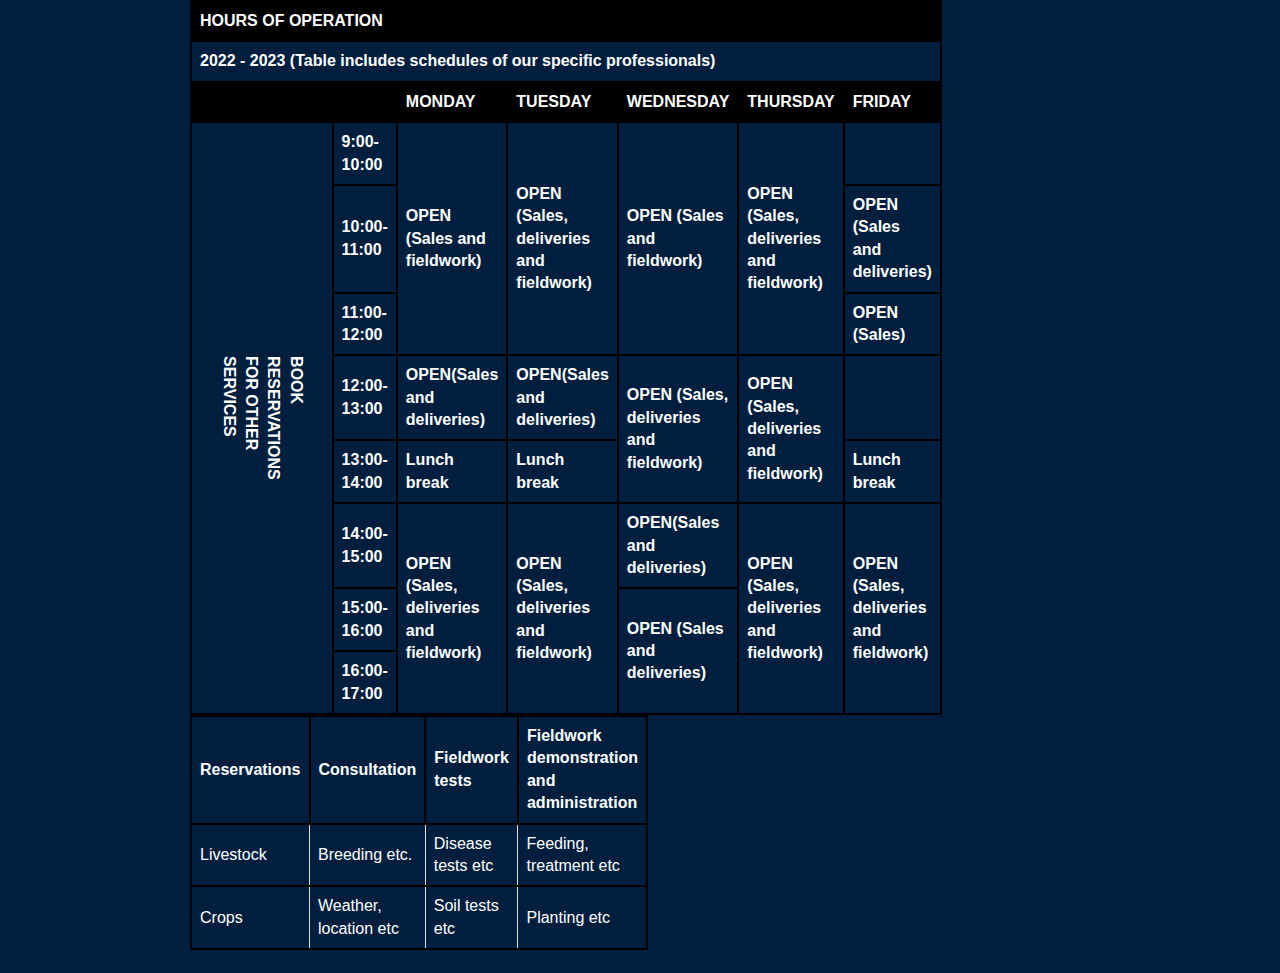
<file: Hours of operation.html>
<!DOCTYPE html>
<html>
   <head>
      <!-- Document Header Starts -->
      <title>Customer Service</title>
      <meta name="description" content="Complete Customer Service page">
      <meta name="keywords" content="Portfolio,HTML,CSS,JavaScript">
      <meta name="author" content="Group 2022">
      <meta name="viewport" content="width=device-width, initial-scale=1.0">
      <link rel="stylesheet" type="text/css" href="style.css">
      <style> 
         /* background styling */
         body{
         background: #001f3f; /* background change */
         color: #fff;
         }
         h1{
         margin-top: 20px;
         margin-bottom: 20px;
         font-size: 60px;
         }
         h2{
         margin-top: 20px;
         }
         h3{
         margin-top: 20px;
         margin-bottom: 20px;
         font-size: 28px;
         }	
         /* Styling the table */
         table {
         font-family: arial, sans-serif;
         border-collapse: collapse;
         width: 100%;
         }
         td, th {
         border: 1px solid #dddddd;
         text-align: left;
         padding: 8px;
         }
      </style>
   </head> <!-- Document Header Ends -->   
   <body>      
      <div class="container">
         <title>time</title>
	<style type="text/css">
		table,tr,th{
			border:2px solid black;
			border-collapse: collapse;
		}
		.one{
			background-color: black;
			color: white;
		}
		span{
			
		}
		table{
			width:50%;
		}
		#three{
			transform: rotate(90deg);
		}

	</style>
</head>
<body>
	<table>
		<tr class="one">
			<th colspan="7">HOURS OF OPERATION</th>
		</tr>
		<tr>
			<th colspan="7">2022 - 2023 (Table includes schedules of our specific professionals)</th>
		</tr>
		<tr class="one">
			<th colspan="2"></th>
			<th>MONDAY</th>
			<th>TUESDAY</th>
			<th>WEDNESDAY</th>
			<th>THURSDAY</th>
			<th>FRIDAY</th>
		</tr>
		<tr>
			<th rowspan="8" id="three">BOOK RESERVATIONS FOR OTHER SERVICES</th>
			<th>9:00-10:00</th>
			<th rowspan="3">OPEN (Sales and fieldwork)</th>
			<th rowspan="3">OPEN (Sales, deliveries and fieldwork)</th>
			<th rowspan="3">OPEN (Sales and fieldwork)</th>
			<th rowspan="3">OPEN (Sales, deliveries and fieldwork)</th>
			<th></th>
			
		</tr>
			<th>10:00-11:00</th>
			<th>OPEN (Sales and deliveries)</th>
		</tr>
		<tr>
			<th>11:00-12:00</th>
			<th>OPEN (Sales)</th>
		</tr>
		<tr>
			<th>12:00-13:00</th>
			<th>OPEN(Sales and deliveries)</th>
			<th>OPEN(Sales and deliveries)</th>
			<th rowspan="2">OPEN (Sales, deliveries and fieldwork)</th>
			<th rowspan="2">OPEN (Sales, deliveries and fieldwork)</th>
			<th></th>

		</tr>
		<tr>
			<th>13:00-14:00</th>
			<th>Lunch break</th>
			<th>Lunch break</th>
			<th>Lunch break</th>
		</tr>
		<tr>
			<th>14:00-15:00</th>
			<th rowspan="3">OPEN (Sales, deliveries and fieldwork)</th>
			<th rowspan="3">OPEN (Sales, deliveries and fieldwork)</th>
			<th>OPEN(Sales and deliveries)</th>
			<th rowspan="3">OPEN (Sales, deliveries and fieldwork)</th>
			<th rowspan="3">OPEN (Sales, deliveries and fieldwork)</th>

		</tr>
		<tr>
			<th>15:00-16:00</th>
			<th rowspan="2">OPEN (Sales and deliveries)</th>
		</tr>
		<tr>
			<TH>16:00-17:00</TH>
		</tr>
		
	</table>

</body>
         <!-- Table -->
         <table>
            <tr>
               <th>Reservations</th>
               <th>Consultation</th>
               <th>Fieldwork tests</th>
               <th>Fieldwork demonstration and administration</th>
            </tr>
            <tr>
               <td>Livestock</td>
               <td>Breeding etc.</td>
               <td>Disease tests etc</td>
               <td>Feeding, treatment etc</td>
            </tr>
            <tr>
               <td>Crops</td>
               <td>Weather, location etc</td>
               <td>Soil tests etc</td>
               <td>Planting etc</td>
            </tr>
         </table> <!-- Table ends -->         
              
      <br>
   </body>
</html>
</file>
<file: style.css>
/* Changing value of margin and padding for all attricute to 0 */
* { 
margin: 0;
padding: 0;
box-sizing: border-box;
}
/* General styling for the body*/
body {
font-family: Arial, sans-serif;
line-height: 1.4;
color: #333;
overflow-x: hidden;
}
.container{
font-family:Tahoma, Geneva, sans-serif;
text-align: justify;
width: 900px;
margin:auto;
}

/* Navbar */
#navbar {
display: flex;
justify-content: space-between;
background: #000;
padding: 12.8px 80px;
top:0;
position:sticky;
z-index: 1;
border-bottom: 3px solid #0000FF;
} 
/* Styling the unordered list */
#navbar ul {
display: flex;
list-style: none;
align-items: center;
}
/* Styling the links in navbar */
#navbar  li a {
text-decoration: none;
color: #fff;
padding: 11.2px;
font-size: 16px;
margin: 0 8px;
border-radius: 5px;
transition: background-color 0.5s;
}
/* Navbar hover effect */
#navbar  .nav-hover a:hover {
color: #000;
background-color: #fff;
}
/* Background styling for the footer*/
.bg{
background: url(Images/footer.png);
color: #fff;
}
/* Styling fot links in the footer */
.bg a{
text-decoration: none;
color: #fff;
margin-bottom: 10px;
padding: 30px;
}
/* Hover effect fot links in the footer*/
.bg a:hover{
color:#0378ff;
}
/* Styling the content that will appear on top of the background*/
#content{
display: flex;
flex-direction: column;
text-align: center;
align-items: center;
left: 0;
right: 0;
bottom: 0;
background: rgba(0,0,0,0.6); /* background Opacity increased to make it darker */
color: #fff;
height: 600px;
}
/* background styling and image for the content */
#contentImage{
background: url(Images/image.png) no-repeat center center/cover;
top: 30px;
}
/* For the home page */
.page{
font-family:Tahoma, Geneva, sans-serif; /* changing font */
color: #000;
height:440px;
width:350px;
margin: auto;
margin-bottom: 20px;
margin-top:60px;
}
.page p{
padding: 20px;
}
.page a{
background: #000;
text-align: center;
text-decoration: none;
color: #fff;
padding: 15px;
margin-left: 120px;
margin-top: -100px;
border: 0.5px solid;
transition: background 0.5s;
}
.page a:hover {
background: #fff;
color: #000;
}
/* For the about section */
#about {
padding: 80px 0;
}
#aboutMe {
font-size: 60px;
margin-left: 155px;
}
#about .content-info{
display: flex;
}
#about .image-info img{
display: block;
margin-left: auto;
margin-top: 50px;
border-radius: 50%;
width: 65%;
margin-right: 160px;
flex: 1;
}
#about .image-info{
padding-right: 96px;
flex: 1
}
/* For the contact page */
#contact {
margin: auto;
padding: 80px 0;
width: 1600px;
height:800px;
}
/* Form box styling */
#contact .form-box{
width:600px;
margin-left:370px;
background: #fff;
padding: 32px;
}
#contact .form-group {
margin-bottom: 32px;
}
#contact .form-group input,
#contact .form-group textarea{
width:100%;
justify-content: left;
font-size: 20.8px;
padding:16px;
border: 0.5px solid #333;
border-radius: 2px;
}
/* Changing the text for textarea */
#contact .form-group textarea{
font-family: Arial, sans-serif;
}
/* Styling the button */
#contact .contact-btn{
width: 40%;
color:#0378ff;
background: #fff;
padding: 16px 16px;
border-color: #0378ff;
font-size: 24px;
margin-bottom: 32px;
cursor: pointer;
border-width: 0.5px;
transition: background 0.5s;
}
#contact .contact-btn:hover{
background: #0378ff;
color:#fff;
}
/* For the Customer Service page */
.Customer Service {
width: 60%;
color:#fff;
background: #0378ff;
padding: 15px 50px;
cursor: pointer;
border-width: 1px;
transition: background 0.5s;
border-color: #0378ff;
border: 0.5px solid;
border-radius: 2px;
text-decoration: none;
}
.Customer Service:hover{
background: #fff;
color:#0378ff;
}
/* Footer */
footer {
padding:40px;
}
footer p {
margin-top: 10px;
text-align: center;
}
</file>
